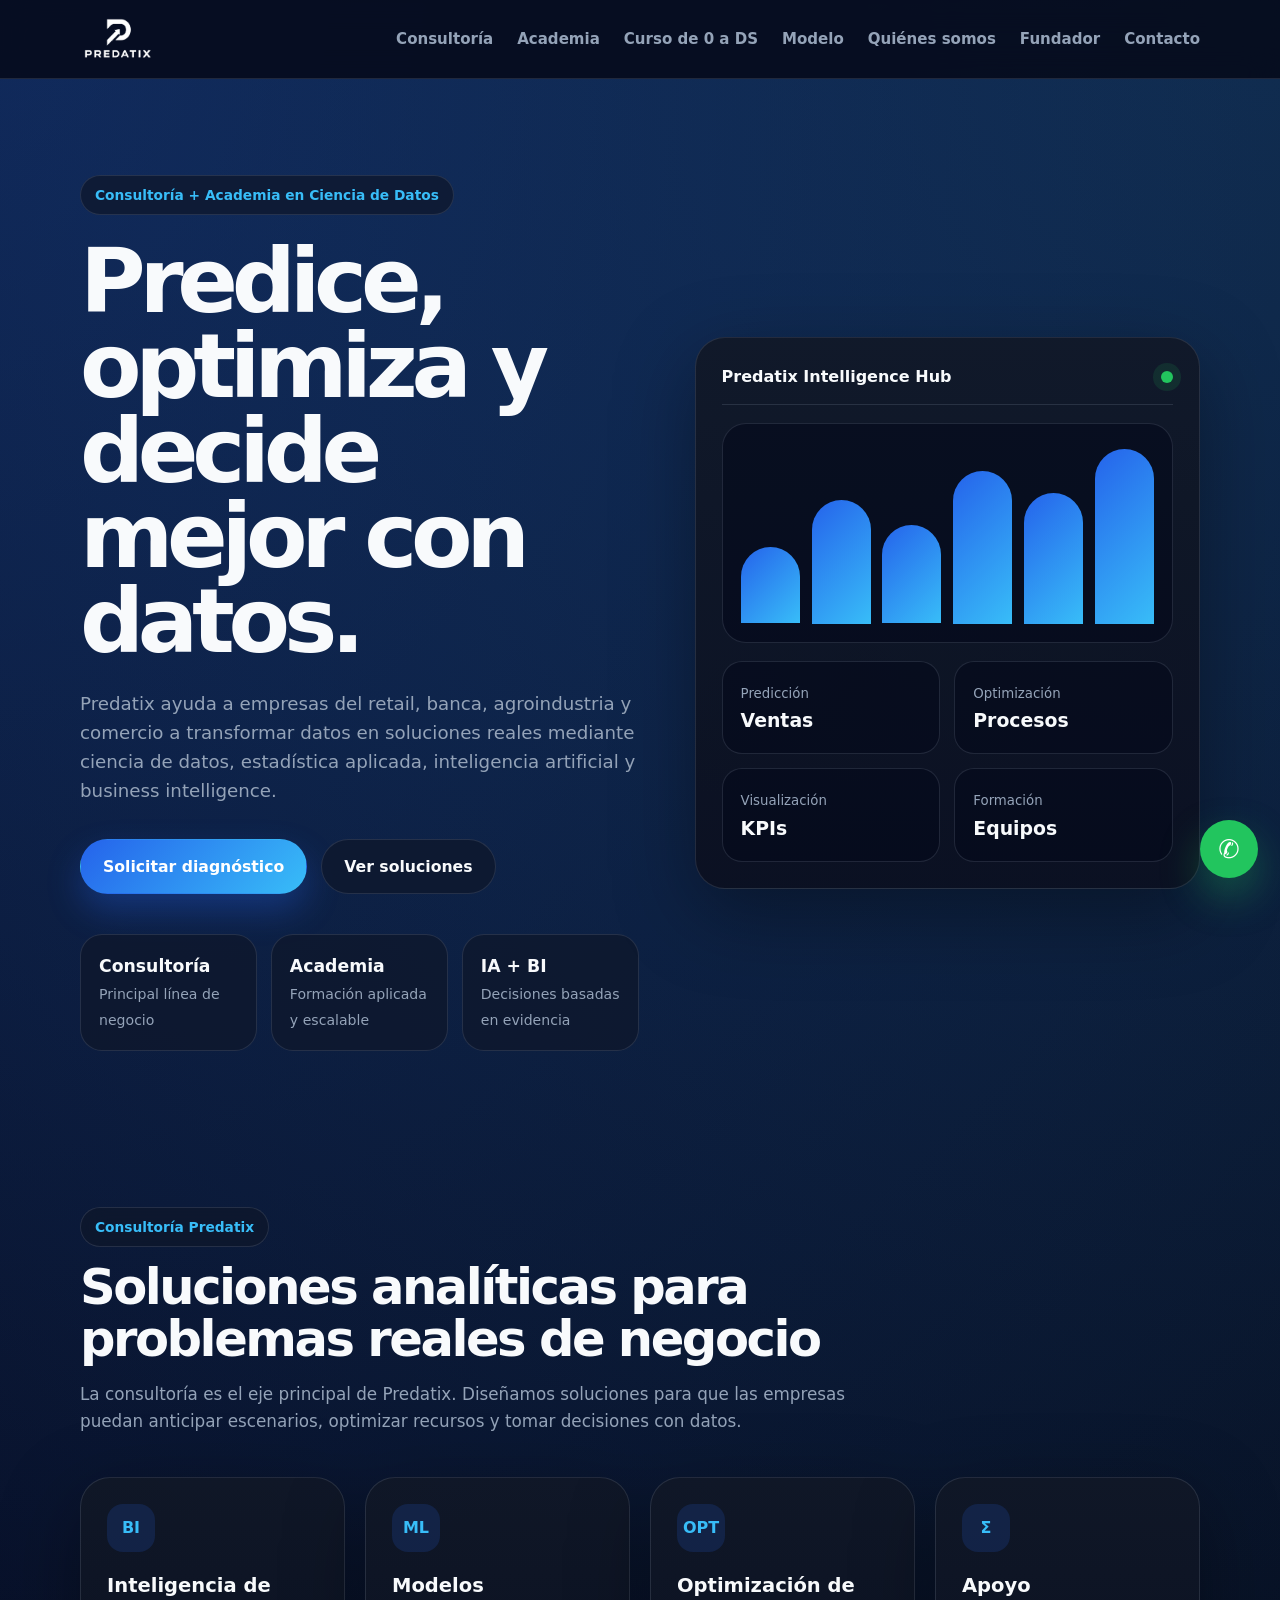
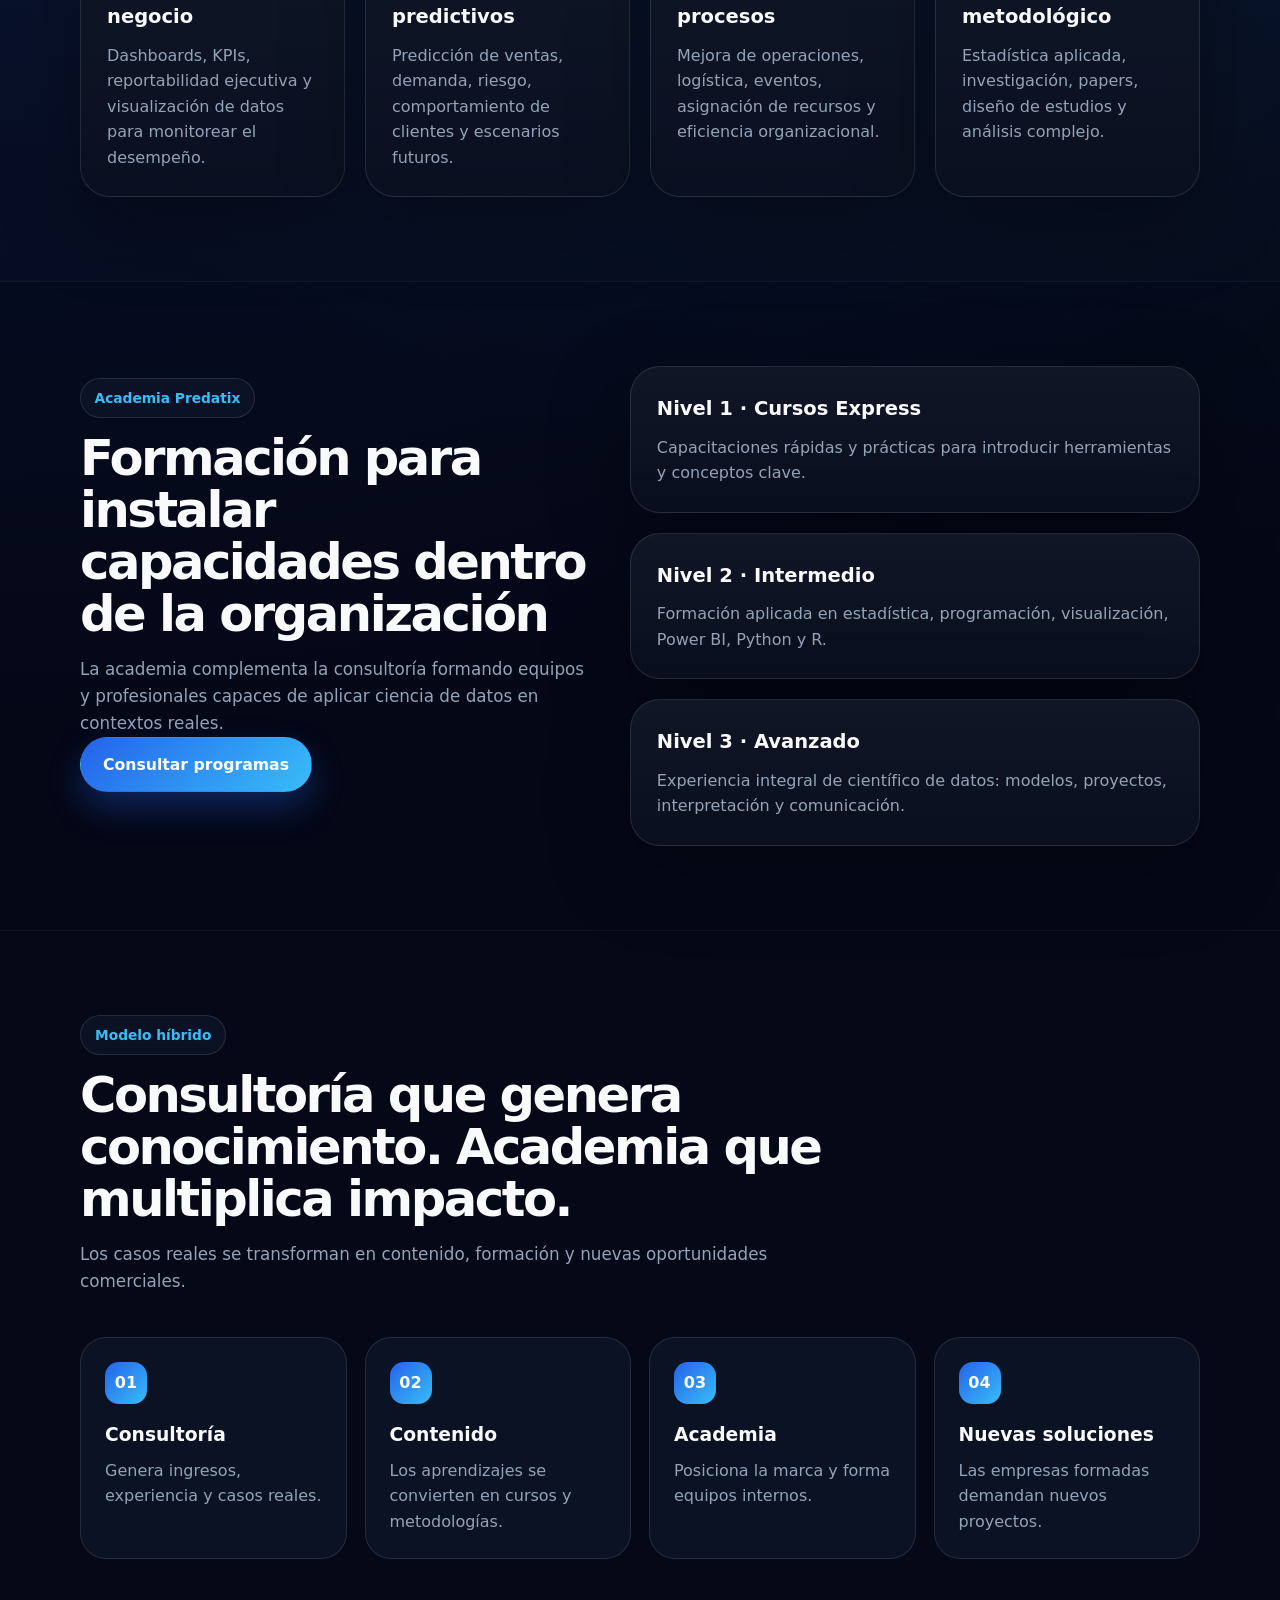
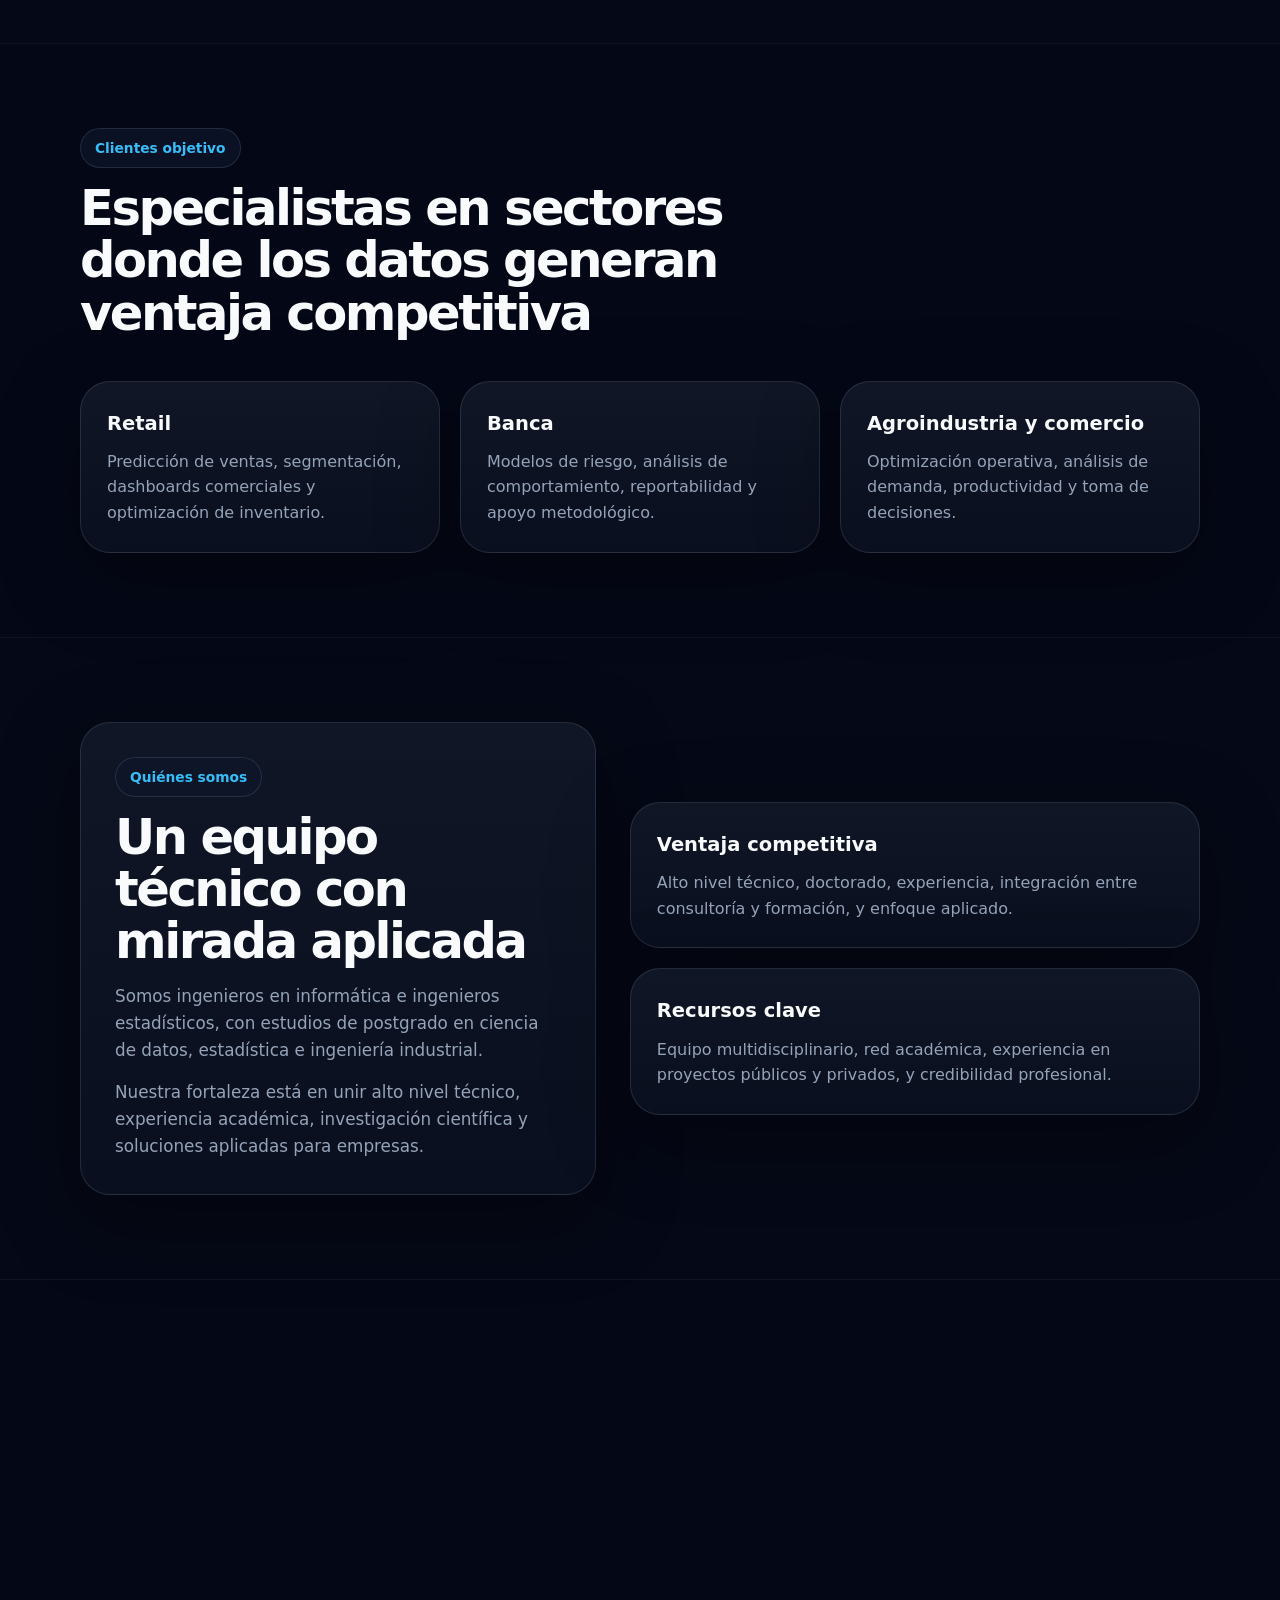
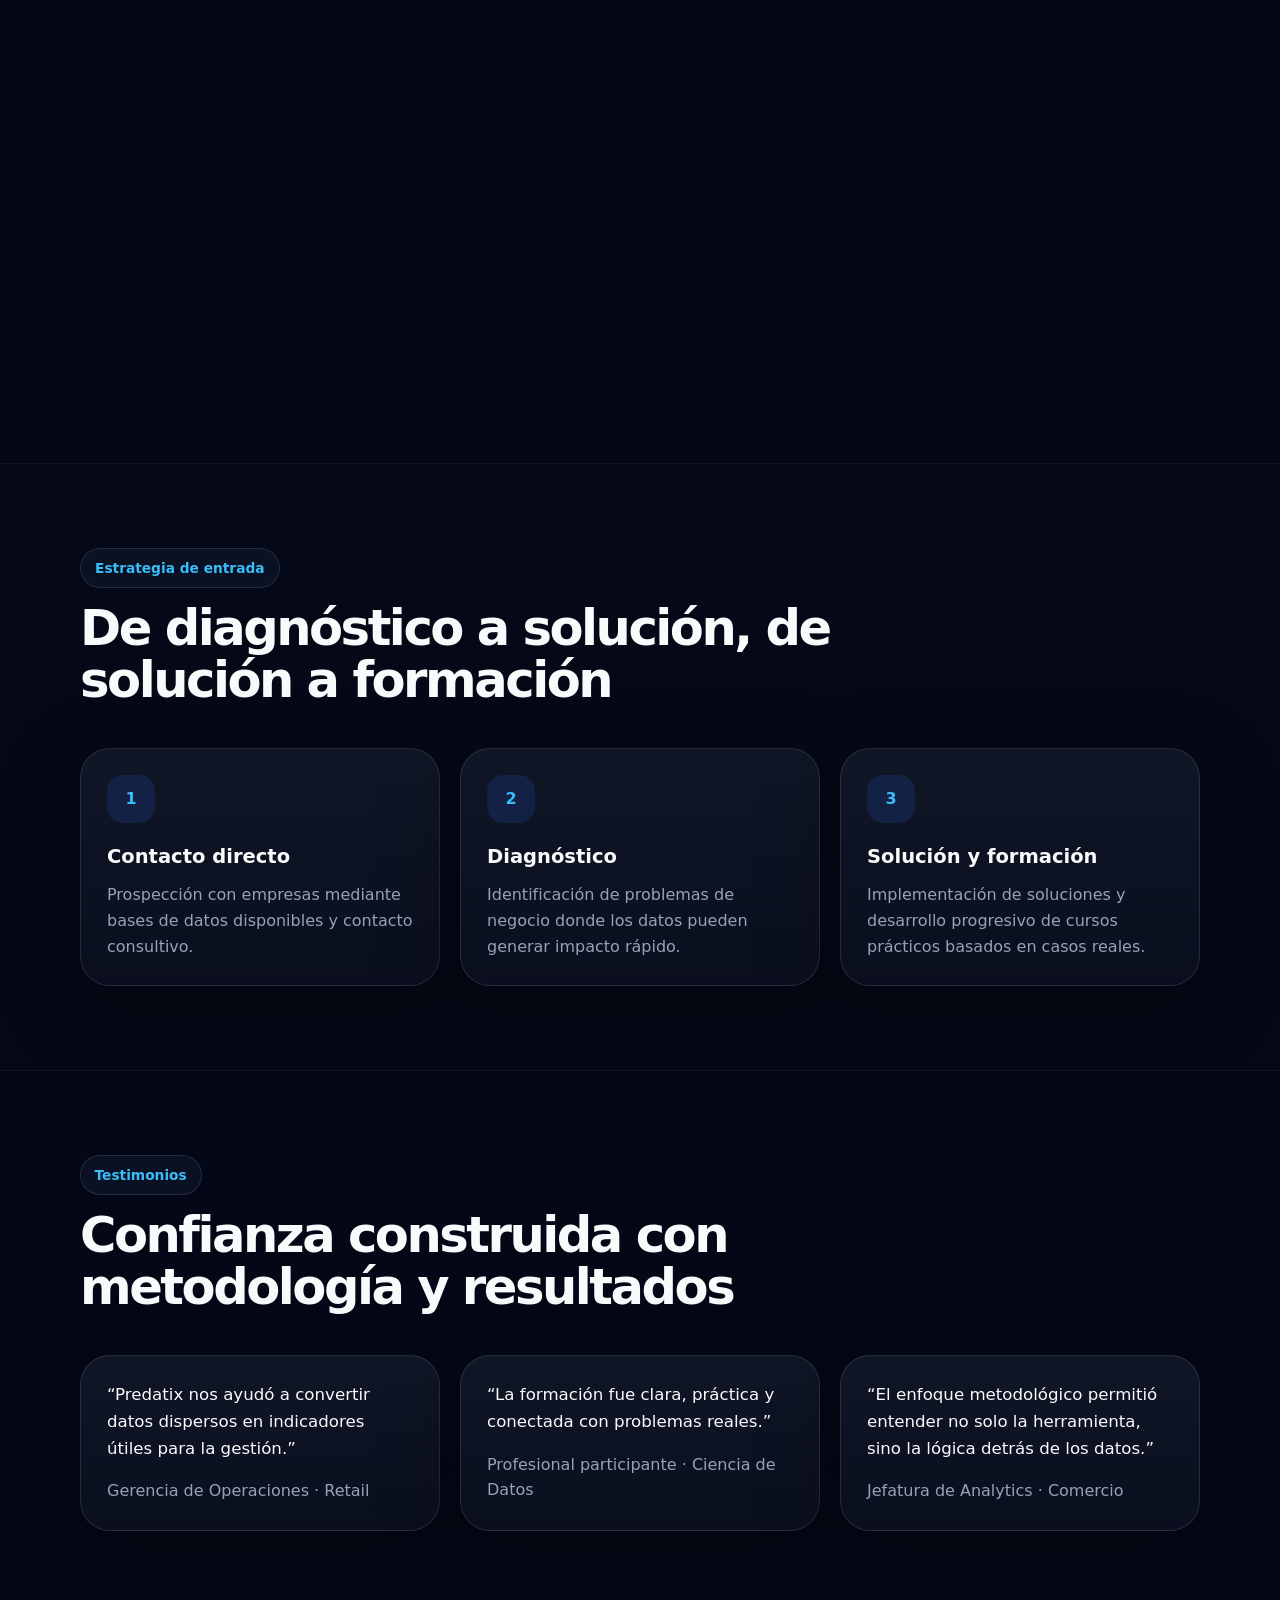
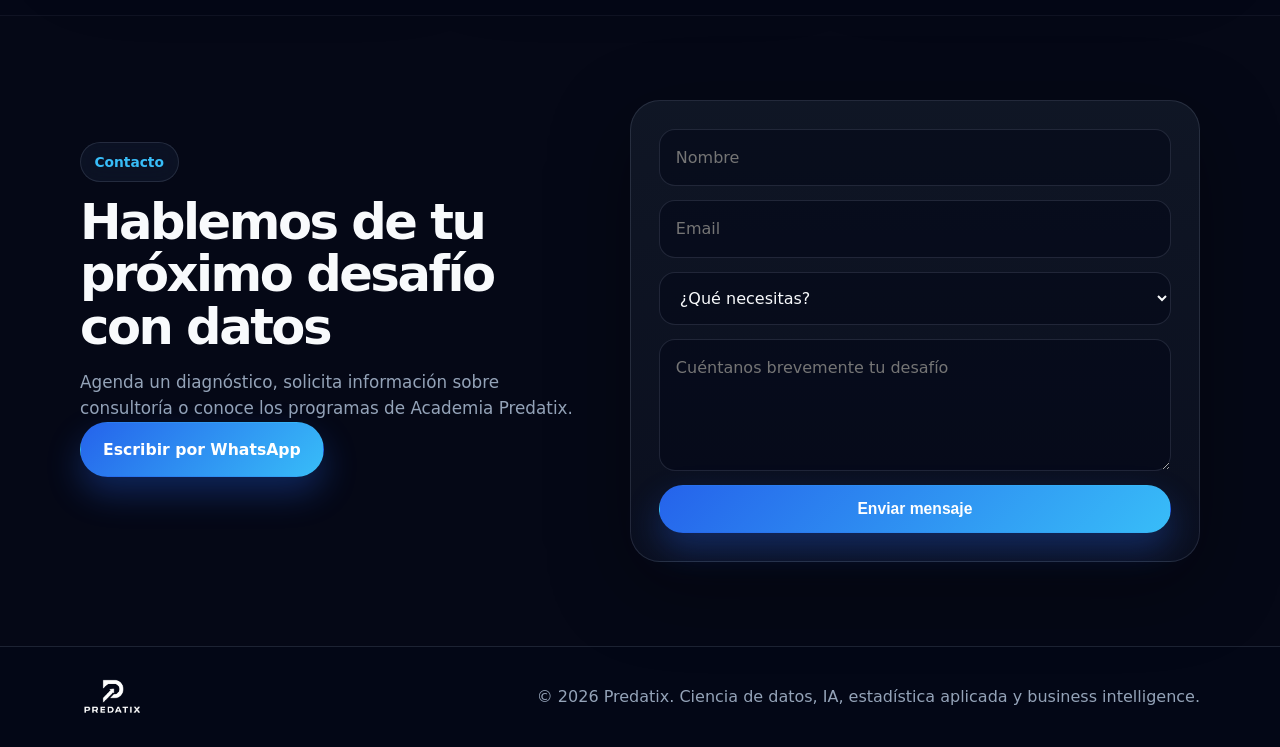
<file: index.html>
<!DOCTYPE html>
<html lang="es">
<head>
  <meta charset="UTF-8" />
  <meta name="viewport" content="width=device-width, initial-scale=1.0" />
  <!-- ===== EDITAR TITULO SEO AQUI ===== -->
<title>Predatix | Consultoría en Ciencia de Datos, IA y Academia</title>
  <!-- ===== EDITAR DESCRIPCION SEO AQUI ===== -->
<meta name="description" content="Predatix es una consultora de ciencia de datos, estadística aplicada e inteligencia de negocios que ayuda a empresas a predecir, optimizar y tomar mejores decisiones con datos." />
  <meta name="keywords" content="Predatix, ciencia de datos, inteligencia artificial, business intelligence, estadística aplicada, consultoría, dashboards, modelos predictivos, academia de datos" />
  <meta name="author" content="Predatix" />
  <link rel="icon" href="assets/predatix_favicon_symbol.ico" type="image/x-icon" />
  <link rel="stylesheet" href="css/styles.css" />
</head>
<!-- ===================================================== -->
<!-- ===== GUIA RAPIDA DE EDICION PREDATIX ===== -->
<!--
1. BUSCA "EDITAR AQUI" para encontrar textos editables.
2. BUSCA "CAMBIAR IMAGEN AQUI" para reemplazar imagenes.
3. Las imagenes locales estan en /assets/.
4. Las imagenes externas usan URL dentro de src="...".
5. No pongas comentarios dentro de las etiquetas <img>.
-->
<!-- ===================================================== -->

<body>
  <header class="site-header">
    <nav class="container nav" aria-label="Navegación principal">
      <a href="#inicio" class="brand" aria-label="Inicio Predatix">
        <!-- ===== CAMBIAR LOGO AQUI: reemplaza assets/predatix_white.png por tu archivo o URL ===== -->
        <img src="assets/predatix_white.png" alt="Predatix" class="brand-logo" />
      </a>
      <button class="menu-toggle" id="menuToggle" aria-label="Abrir menú">☰</button>
      <div class="nav-links" id="navLinks">
        <a href="#consultoria">Consultoría</a>
        <a href="#academia">Academia</a>
        <a href="curso-de-0-a-ds.html">Curso de 0 a DS</a>
        <a href="#modelo">Modelo</a>
        <a href="#nosotros">Quiénes somos</a>
        <a href="#fundador">Fundador</a>
        <a href="#contacto">Contacto</a>
      </div>
    </nav>
  </header>

  <main>
    <section class="hero" id="inicio">
      <div class="container hero-grid">
        <div class="hero-content reveal">
          <span class="badge">Consultoría + Academia en Ciencia de Datos</span>
          <!-- ===== EDITAR TITULO PRINCIPAL HERO AQUI ===== -->
          <h1>Predice, optimiza y decide mejor con datos.</h1>
          <!-- ===== EDITAR TEXTO HERO AQUI ===== -->
          <p>Predatix ayuda a empresas del retail, banca, agroindustria y comercio a transformar datos en soluciones reales mediante ciencia de datos, estadística aplicada, inteligencia artificial y business intelligence.</p>
          <div class="hero-actions">
            <a class="btn btn-primary" href="https://wa.me/56994447561?text=Hola%2C%20quiero%20solicitar%20una%20asesor%C3%ADa%20con%20Predatix" target="_blank" rel="noopener">Solicitar diagnóstico</a>
            <a class="btn btn-secondary" href="#consultoria">Ver soluciones</a>
          </div>
          <div class="hero-stats">
            <div class="stat"><strong>Consultoría</strong><span>Principal línea de negocio</span></div>
            <div class="stat"><strong>Academia</strong><span>Formación aplicada y escalable</span></div>
            <div class="stat"><strong>IA + BI</strong><span>Decisiones basadas en evidencia</span></div>
          </div>
        </div>

        <div class="hero-panel reveal">
          <div class="dashboard-card">
            <div class="dashboard-header"><span>Predatix Intelligence Hub</span><span class="live-dot"></span></div>
            <div class="bars" aria-hidden="true">
              <span style="height:42%"></span><span style="height:68%"></span><span style="height:54%"></span><span style="height:84%"></span><span style="height:72%"></span><span style="height:96%"></span>
            </div>
            <div class="dashboard-grid">
              <div><small>Predicción</small><b>Ventas</b></div>
              <div><small>Optimización</small><b>Procesos</b></div>
              <div><small>Visualización</small><b>KPIs</b></div>
              <div><small>Formación</small><b>Equipos</b></div>
            </div>
          </div>
        </div>
      </div>
    </section>

    
<!-- ===================================================== -->
<!-- ===== SECCION CONSULTORIA - EDITAR AQUI ===== -->
<!-- ===================================================== -->
<section id="consultoria" class="section">
      <div class="container">
        <div class="section-head reveal">
          <span class="badge">Consultoría Predatix</span>
          <h2>Soluciones analíticas para problemas reales de negocio</h2>
          <p>La consultoría es el eje principal de Predatix. Diseñamos soluciones para que las empresas puedan anticipar escenarios, optimizar recursos y tomar decisiones con datos.</p>
        </div>
        <div class="cards four">
          <article class="card reveal"><div class="icon">BI</div><h3>Inteligencia de negocio</h3><p>Dashboards, KPIs, reportabilidad ejecutiva y visualización de datos para monitorear el desempeño.</p></article>
          <article class="card reveal"><div class="icon">ML</div><h3>Modelos predictivos</h3><p>Predicción de ventas, demanda, riesgo, comportamiento de clientes y escenarios futuros.</p></article>
          <article class="card reveal"><div class="icon">OPT</div><h3>Optimización de procesos</h3><p>Mejora de operaciones, logística, eventos, asignación de recursos y eficiencia organizacional.</p></article>
          <article class="card reveal"><div class="icon">Σ</div><h3>Apoyo metodológico</h3><p>Estadística aplicada, investigación, papers, diseño de estudios y análisis complejo.</p></article>
        </div>
      </div>
    </section>

    
<!-- ===================================================== -->
<!-- ===== SECCION ACADEMIA - EDITAR AQUI ===== -->
<!-- ===================================================== -->
<section id="academia" class="section section-soft">
      <div class="container split">
        <div class="section-head reveal">
          <span class="badge">Academia Predatix</span>
          <h2>Formación para instalar capacidades dentro de la organización</h2>
          <p>La academia complementa la consultoría formando equipos y profesionales capaces de aplicar ciencia de datos en contextos reales.</p>
          <a class="btn btn-primary" href="https://wa.me/56994447561?text=Hola%2C%20quiero%20informaci%C3%B3n%20sobre%20los%20programas%20de%20Academia%20Predatix" target="_blank" rel="noopener">Consultar programas</a>
        </div>
        <div class="cards stacked">
          <article class="card reveal"><h3>Nivel 1 · Cursos Express</h3><p>Capacitaciones rápidas y prácticas para introducir herramientas y conceptos clave.</p></article>
          <article class="card reveal"><h3>Nivel 2 · Intermedio</h3><p>Formación aplicada en estadística, programación, visualización, Power BI, Python y R.</p></article>
          <article class="card reveal"><h3>Nivel 3 · Avanzado</h3><p>Experiencia integral de científico de datos: modelos, proyectos, interpretación y comunicación.</p></article>
        </div>
      </div>
    </section>

    
<!-- ===================================================== -->
<!-- ===== SECCION MODELO DE NEGOCIO - EDITAR AQUI ===== -->
<!-- ===================================================== -->
<section id="modelo" class="section">
      <div class="container">
        <div class="section-head reveal">
          <span class="badge">Modelo híbrido</span>
          <h2>Consultoría que genera conocimiento. Academia que multiplica impacto.</h2>
          <p>Los casos reales se transforman en contenido, formación y nuevas oportunidades comerciales.</p>
        </div>
        <div class="timeline reveal">
          <div class="timeline-item"><span>01</span><h3>Consultoría</h3><p>Genera ingresos, experiencia y casos reales.</p></div>
          <div class="timeline-item"><span>02</span><h3>Contenido</h3><p>Los aprendizajes se convierten en cursos y metodologías.</p></div>
          <div class="timeline-item"><span>03</span><h3>Academia</h3><p>Posiciona la marca y forma equipos internos.</p></div>
          <div class="timeline-item"><span>04</span><h3>Nuevas soluciones</h3><p>Las empresas formadas demandan nuevos proyectos.</p></div>
        </div>
      </div>
    </section>

    <section id="clientes" class="section section-soft">
      <div class="container">
        <div class="section-head reveal">
          <span class="badge">Clientes objetivo</span>
          <h2>Especialistas en sectores donde los datos generan ventaja competitiva</h2>
        </div>
        <div class="cards three">
          <article class="card reveal"><h3>Retail</h3><p>Predicción de ventas, segmentación, dashboards comerciales y optimización de inventario.</p></article>
          <article class="card reveal"><h3>Banca</h3><p>Modelos de riesgo, análisis de comportamiento, reportabilidad y apoyo metodológico.</p></article>
          <article class="card reveal"><h3>Agroindustria y comercio</h3><p>Optimización operativa, análisis de demanda, productividad y toma de decisiones.</p></article>
        </div>
      </div>
    </section>

    
<!-- ===================================================== -->
<!-- ===== SECCION QUIENES SOMOS - EDITAR AQUI ===== -->
<!-- ===================================================== -->
<section id="nosotros" class="section">
      <div class="container split">
        <div class="panel reveal">
          <span class="badge">Quiénes somos</span>
          <h2>Un equipo técnico con mirada aplicada</h2>
          <p>Somos ingenieros en informática e ingenieros estadísticos, con estudios de postgrado en ciencia de datos, estadística e ingeniería industrial.</p>
          <p>Nuestra fortaleza está en unir alto nivel técnico, experiencia académica, investigación científica y soluciones aplicadas para empresas.</p>
        </div>
        <div class="cards stacked">
          <article class="card reveal"><h3>Ventaja competitiva</h3><p>Alto nivel técnico, doctorado, experiencia, integración entre consultoría y formación, y enfoque aplicado.</p></article>
          <article class="card reveal"><h3>Recursos clave</h3><p>Equipo multidisciplinario, red académica, experiencia en proyectos públicos y privados, y credibilidad profesional.</p></article>
        </div>
      </div>
    </section>

    
<!-- ===================================================== -->
<!-- ===== SECCION FUNDADOR - EDITAR AQUI ===== -->
<!-- ===================================================== -->
<section id="fundador" class="section section-soft">
      <div class="container founder-grid">
        <div class="founder-card reveal">
          <!-- ===== CAMBIAR FOTO FUNDADOR AQUI: reemplaza assets/marcelo-rodriguez.png ===== -->
          <img src="assets/marcelo-rodriguez.png" alt="Marcelo Rodriguez" class="founder-photo" />
          <h3>Marcelo Rodriguez</h3>
          <p>CEO · Director Metodológico · Data Scientist Senior</p>
        </div>
        <div class="founder-content reveal">
          <span class="badge">Fundador</span>
          <h2>Experiencia universitaria, investigación y ciencia de datos aplicada</h2>
          <p>Marcelo Rodriguez es Ingeniero en Estadística con estudios doctorales en estadística y Doctor en Estadística. Ha impartido docencia universitaria durante más de 20 años en Matemática, Estadística, Diseño de Experimentos, Modelos Estadísticos, Visualización de Datos y Consultoría en Ciencia de Datos, entre otros.</p>
          <p>Fue creador de la carrera de Ingeniería en Estadística y del Magíster en Ciencia de Datos. Ha ocupado cargos de dirección en la universidad y se desempeña como investigador en ciencia de datos.</p>
        </div>
      </div>
    </section>

    <section id="estrategia" class="section">
      <div class="container">
        <div class="section-head reveal"><span class="badge">Estrategia de entrada</span><h2>De diagnóstico a solución, de solución a formación</h2></div>
        <div class="cards three">
          <article class="card reveal"><div class="icon">1</div><h3>Contacto directo</h3><p>Prospección con empresas mediante bases de datos disponibles y contacto consultivo.</p></article>
          <article class="card reveal"><div class="icon">2</div><h3>Diagnóstico</h3><p>Identificación de problemas de negocio donde los datos pueden generar impacto rápido.</p></article>
          <article class="card reveal"><div class="icon">3</div><h3>Solución y formación</h3><p>Implementación de soluciones y desarrollo progresivo de cursos prácticos basados en casos reales.</p></article>
        </div>
      </div>
    </section>

    <section id="testimonios" class="section section-soft">
      <div class="container">
        <div class="section-head reveal"><span class="badge">Testimonios</span><h2>Confianza construida con metodología y resultados</h2></div>
        <div class="cards three">
          <article class="card quote reveal"><p>“Predatix nos ayudó a convertir datos dispersos en indicadores útiles para la gestión.”</p><span>Gerencia de Operaciones · Retail</span></article>
          <article class="card quote reveal"><p>“La formación fue clara, práctica y conectada con problemas reales.”</p><span>Profesional participante · Ciencia de Datos</span></article>
          <article class="card quote reveal"><p>“El enfoque metodológico permitió entender no solo la herramienta, sino la lógica detrás de los datos.”</p><span>Jefatura de Analytics · Comercio</span></article>
        </div>
      </div>
    </section>

    
<!-- ===================================================== -->
<!-- ===== SECCION CONTACTO - EDITAR AQUI ===== -->
<!-- ===================================================== -->
<section id="contacto" class="section contact-section">
      <div class="container contact-grid">
        <div class="section-head reveal">
          <span class="badge">Contacto</span>
          <h2>Hablemos de tu próximo desafío con datos</h2>
          <p>Agenda un diagnóstico, solicita información sobre consultoría o conoce los programas de Academia Predatix.</p>
          <a class="btn btn-primary" href="https://wa.me/56994447561?text=Hola%2C%20quiero%20m%C3%A1s%20informaci%C3%B3n%20sobre%20Predatix" target="_blank" rel="noopener">Escribir por WhatsApp</a>
        </div>
        <form class="contact-form reveal" id="contactForm">
          <input type="text" id="name" placeholder="Nombre" required />
          <input type="email" id="email" placeholder="Email" required />
          <select id="interest" required>
            <option value="">¿Qué necesitas?</option>
            <option value="Consultoría">Consultoría</option>
            <option value="Academia">Academia</option>
            <option value="Mentoría">Mentoría</option>
            <option value="Otro">Otro</option>
          </select>
          <textarea id="message" placeholder="Cuéntanos brevemente tu desafío" required></textarea>
          <button class="btn btn-primary" type="submit">Enviar mensaje</button>
        </form>
      </div>
    </section>
  </main>

  <footer class="footer">
    <div class="container footer-content">
      <!-- ===== CAMBIAR LOGO FOOTER AQUI: reemplaza assets/predatix_white.png ===== -->
      <img src="assets/predatix_white.png" alt="Predatix" />
      <p>© <span id="year"></span> Predatix. Ciencia de datos, IA, estadística aplicada y business intelligence.</p>
    </div>
  </footer>

  <a class="whatsapp-float" href="https://wa.me/56994447561?text=Hola%2C%20quiero%20m%C3%A1s%20informaci%C3%B3n%20sobre%20Predatix" target="_blank" rel="noopener" aria-label="Contactar por WhatsApp">✆</a>
  <script src="js/script.js"></script>
</body>
</html>
</file>
<file: css/styles.css>
/* ===================================================== */
/* ===== GUIA RAPIDA CSS PREDATIX ===== */
/*
COLORES PRINCIPALES:
--bg = fondo
--blue = azul principal
--text = texto
--muted = texto secundario

SECCIONES IMPORTANTES:
.hero = portada principal
.section = bloques generales
.card = tarjetas
.btn = botones
.nav = menu superior

RESPONSIVE:
Buscar @media para editar movil/tablet
*/
/* ===================================================== */

:root{--bg:#050816;--bg-soft:#0b1020;--card:#111827;--blue:#2563eb;--blue-light:#38bdf8;--text:#f8fafc;--muted:#94a3b8;--border:rgba(148,163,184,.18);--gradient:linear-gradient(135deg,#2563eb,#38bdf8);--shadow:0 24px 80px rgba(0,0,0,.35)}*{box-sizing:border-box;margin:0;padding:0}html{scroll-behavior:smooth}body{font-family:Inter,system-ui,-apple-system,BlinkMacSystemFont,"Segoe UI",sans-serif;background:radial-gradient(circle at top left,rgba(37,99,235,.28),transparent 32%),radial-gradient(circle at top right,rgba(56,189,248,.16),transparent 30%),var(--bg);color:var(--text);line-height:1.6;overflow-x:hidden}a{color:inherit;text-decoration:none}img{max-width:100%;display:block}.container{width:min(1120px,calc(100% - 40px));margin:0 auto}.site-header{position:sticky;top:0;z-index:50;background:rgba(5,8,22,.82);backdrop-filter:blur(16px);border-bottom:1px solid var(--border)}.nav{height:78px;display:flex;align-items:center;justify-content:space-between}.brand-logo{height:42px;width:auto}.nav-links{display:flex;align-items:center;gap:24px;color:var(--muted);font-size:.94rem;font-weight:700}.nav-links a:hover{color:var(--blue-light)}.menu-toggle{display:none;border:1px solid var(--border);background:transparent;color:var(--text);padding:9px 12px;border-radius:12px;font-size:1.2rem;cursor:pointer}.badge{display:inline-flex;align-items:center;padding:8px 14px;border:1px solid var(--border);border-radius:999px;background:rgba(15,23,42,.72);color:var(--blue-light);font-size:.86rem;font-weight:800;backdrop-filter:blur(12px)}.btn{display:inline-flex;align-items:center;justify-content:center;padding:14px 22px;border-radius:999px;font-weight:800;border:1px solid transparent;cursor:pointer;transition:.25s ease;font-size:.98rem}.btn-primary{background:var(--gradient);color:#fff;box-shadow:0 16px 34px rgba(37,99,235,.32)}.btn-primary:hover,.btn-secondary:hover{transform:translateY(-3px)}.btn-secondary{border-color:var(--border);color:var(--text);background:rgba(15,23,42,.72)}.hero{padding:96px 0 72px}.hero-grid{display:grid;grid-template-columns:1.05fr .95fr;gap:56px;align-items:center}.hero h1{margin-top:24px;font-size:clamp(2.8rem,7vw,5.8rem);line-height:.95;letter-spacing:-.07em;max-width:820px}.hero p{margin-top:24px;color:var(--muted);font-size:1.14rem;max-width:660px}.hero-actions{display:flex;gap:14px;flex-wrap:wrap;margin-top:34px}.hero-stats{display:grid;grid-template-columns:repeat(3,1fr);gap:14px;margin-top:40px}.stat{padding:18px;border-radius:22px;background:rgba(15,23,42,.72);border:1px solid var(--border)}.stat strong{display:block;font-size:1.08rem}.stat span{color:var(--muted);font-size:.88rem}.hero-panel,.panel,.card,.contact-form{background:linear-gradient(180deg,rgba(17,24,39,.92),rgba(11,16,32,.92));border:1px solid var(--border);border-radius:30px;box-shadow:var(--shadow)}.hero-panel{padding:26px}.dashboard-card{display:grid;gap:18px}.dashboard-header{display:flex;justify-content:space-between;align-items:center;padding-bottom:14px;border-bottom:1px solid var(--border);font-weight:800}.live-dot{width:12px;height:12px;border-radius:50%;background:#22c55e;box-shadow:0 0 0 8px rgba(34,197,94,.12)}.bars{height:220px;display:flex;align-items:end;gap:12px;padding:18px;border-radius:24px;background:rgba(2,6,23,.48);border:1px solid var(--border)}.bars span{flex:1;border-radius:999px 999px 8px 8px;background:var(--gradient);animation:grow 1.1s ease both}@keyframes grow{from{transform:scaleY(.25);opacity:.4}to{transform:scaleY(1);opacity:1}}.dashboard-grid{display:grid;grid-template-columns:1fr 1fr;gap:14px}.dashboard-grid div{padding:18px;border-radius:20px;background:rgba(2,6,23,.44);border:1px solid var(--border)}.dashboard-grid small{color:var(--muted)}.dashboard-grid b{display:block;font-size:1.18rem}.section{padding:84px 0}.section-soft{background:rgba(2,6,23,.22);border-top:1px solid rgba(148,163,184,.08);border-bottom:1px solid rgba(148,163,184,.08)}.section-head{max-width:780px;margin-bottom:42px}.section-head h2,.panel h2,.founder-content h2{margin-top:14px;font-size:clamp(2rem,4vw,3.1rem);line-height:1.05;letter-spacing:-.05em}.section-head p,.panel p,.founder-content p{margin-top:16px;color:var(--muted);font-size:1.05rem}.cards{display:grid;gap:20px}.cards.three{grid-template-columns:repeat(3,1fr)}.cards.four{grid-template-columns:repeat(4,1fr)}.cards.stacked{grid-template-columns:1fr}.card{padding:26px;transition:.25s ease}.card:hover{transform:translateY(-6px);border-color:rgba(56,189,248,.45)}.card h3{font-size:1.22rem;margin-bottom:10px}.card p,.quote span{color:var(--muted)}.icon{width:48px;height:48px;display:grid;place-items:center;border-radius:16px;background:rgba(37,99,235,.16);color:var(--blue-light);font-weight:900;margin-bottom:18px}.split,.contact-grid,.founder-grid{display:grid;grid-template-columns:.95fr 1.05fr;gap:34px;align-items:center}.panel{padding:34px}.timeline{display:grid;grid-template-columns:repeat(4,1fr);gap:18px}.timeline-item{padding:24px;border-radius:26px;background:rgba(15,23,42,.72);border:1px solid var(--border)}.timeline-item span{display:inline-flex;width:42px;height:42px;border-radius:14px;align-items:center;justify-content:center;background:var(--gradient);font-weight:900;margin-bottom:16px}.timeline-item p{color:var(--muted);margin-top:8px}.founder-card{min-height:360px;padding:30px;border-radius:32px;background:radial-gradient(circle at 35% 20%,rgba(56,189,248,.22),transparent 34%),linear-gradient(145deg,rgba(17,24,39,.92),rgba(2,6,23,.9));border:1px solid var(--border);display:grid;place-items:center;text-align:center}.founder-avatar{width:124px;height:124px;border-radius:50%;display:grid;place-items:center;background:var(--gradient);color:#fff;font-weight:900;font-size:2.4rem;margin:0 auto 20px}.founder-card p{color:var(--muted);margin-top:8px}.quote p{font-size:1.04rem;color:var(--text);margin-bottom:16px}.contact-form{padding:28px;display:grid;gap:14px}input,select,textarea{width:100%;padding:15px 16px;border-radius:16px;border:1px solid var(--border);background:rgba(2,6,23,.52);color:var(--text);outline:none;font:inherit}textarea{min-height:132px;resize:vertical}input:focus,select:focus,textarea:focus{border-color:var(--blue-light)}.footer{padding:32px 0;border-top:1px solid var(--border);background:rgba(2,6,23,.44);color:var(--muted)}.footer-content{display:flex;gap:20px;align-items:center;justify-content:space-between;flex-wrap:wrap}.footer img{height:36px;width:auto}.whatsapp-float{position:fixed;right:22px;bottom:22px;width:58px;height:58px;border-radius:50%;display:grid;place-items:center;background:#22c55e;color:#fff;font-size:1.6rem;box-shadow:0 18px 40px rgba(34,197,94,.34);z-index:60;transition:.25s ease}.whatsapp-float:hover{transform:translateY(-4px) scale(1.04)}.reveal{opacity:0;transform:translateY(22px);transition:.72s ease}.reveal.visible{opacity:1;transform:translateY(0)}@media(max-width:1050px){.cards.four{grid-template-columns:repeat(2,1fr)}.timeline{grid-template-columns:repeat(2,1fr)}}@media(max-width:920px){.nav-links{position:fixed;top:78px;left:20px;right:20px;display:none;flex-direction:column;align-items:flex-start;padding:22px;border-radius:22px;background:rgba(5,8,22,.96);border:1px solid var(--border)}.nav-links.open{display:flex}.menu-toggle{display:block}.hero-grid,.split,.contact-grid,.founder-grid{grid-template-columns:1fr}.cards.three{grid-template-columns:1fr 1fr}}@media(max-width:640px){.container{width:min(100% - 28px,1120px)}.hero{padding-top:60px}.brand-logo{height:34px}.hero-stats,.cards.three,.cards.four,.timeline,.dashboard-grid{grid-template-columns:1fr}.section{padding:64px 0}.hero-panel,.panel,.card,.contact-form{padding:22px}.btn{width:100%}}


/* ===== Course landing page ===== */
.theme-light-option {
  background:
    radial-gradient(circle at top left, rgba(37, 99, 235, 0.18), transparent 32%),
    radial-gradient(circle at top right, rgba(56, 189, 248, 0.12), transparent 30%),
    #07101f;
}

.course-hero {
  padding: 96px 0 72px;
}

.course-hero-grid,
.course-split {
  display: grid;
  grid-template-columns: 1.02fr 0.98fr;
  gap: 48px;
  align-items: center;
}

.course-image-card {
  position: relative;
  overflow: hidden;
  min-height: 420px;
  border-radius: 32px;
  border: 1px solid var(--border);
  box-shadow: var(--shadow);
  background: rgba(15, 23, 42, 0.74);
}

.course-image-card img {
  width: 100%;
  height: 100%;
  min-height: 420px;
  object-fit: cover;
  opacity: 0.78;
}

.course-image-overlay {
  position: absolute;
  left: 22px;
  right: 22px;
  bottom: 22px;
  padding: 18px;
  border-radius: 22px;
  background: rgba(5, 8, 22, 0.78);
  border: 1px solid var(--border);
  backdrop-filter: blur(12px);
}

.course-image-overlay strong {
  display: block;
  font-size: 1.2rem;
}

.course-image-overlay span {
  color: var(--muted);
  font-size: 0.95rem;
}

.check-list {
  display: grid;
  gap: 12px;
  margin-top: 18px;
  list-style: none;
}

.check-list li {
  color: var(--muted);
  padding-left: 30px;
  position: relative;
}

.check-list li::before {
  content: "✓";
  position: absolute;
  left: 0;
  top: 0;
  color: var(--blue-light);
  font-weight: 900;
}

.tool-grid {
  display: grid;
  grid-template-columns: repeat(4, 1fr);
  gap: 16px;
}

.tool-card {
  padding: 20px;
  border-radius: 22px;
  background: rgba(15, 23, 42, 0.72);
  border: 1px solid var(--border);
  font-weight: 900;
  text-align: center;
  transition: 0.25s ease;
}

.tool-card:hover {
  transform: translateY(-4px);
  border-color: rgba(56, 189, 248, 0.45);
  color: var(--blue-light);
}

.mini-steps {
  display: flex;
  gap: 10px;
  flex-wrap: wrap;
  margin-top: 24px;
}

.mini-steps span {
  padding: 10px 14px;
  border-radius: 999px;
  background: rgba(15, 23, 42, 0.72);
  border: 1px solid var(--border);
  color: var(--muted);
  font-weight: 800;
  font-size: 0.9rem;
}

.course-cta {
  padding-top: 64px;
}

.cta-box {
  text-align: center;
  padding: 56px;
  border-radius: 34px;
  background:
    radial-gradient(circle at 50% 0%, rgba(56, 189, 248, 0.20), transparent 34%),
    linear-gradient(180deg, rgba(17, 24, 39, 0.94), rgba(11, 16, 32, 0.94));
  border: 1px solid var(--border);
  box-shadow: var(--shadow);
}

.cta-box h2 {
  margin: 16px auto 0;
  max-width: 820px;
  font-size: clamp(2rem, 4vw, 3.2rem);
  line-height: 1.05;
  letter-spacing: -0.05em;
}

.cta-box p {
  max-width: 720px;
  margin: 18px auto 28px;
  color: var(--muted);
  font-size: 1.08rem;
}

/* Opción visual más clara:
   Si quieres que todo el sitio sea más claro, puedes cambiar en el body:
   <body class="theme-light-option">
   por:
   <body class="theme-clear">
*/
.theme-clear {
  --bg: #eef4ff;
  --text: #07111f;
  --muted: #475569;
  --border: rgba(15, 23, 42, 0.12);
  background:
    radial-gradient(circle at top left, rgba(37, 99, 235, 0.16), transparent 34%),
    radial-gradient(circle at top right, rgba(56, 189, 248, 0.16), transparent 30%),
    #eef4ff;
}

.theme-clear .site-header {
  background: rgba(7, 17, 31, 0.88);
}

.theme-clear .card,
.theme-clear .panel,
.theme-clear .contact-form,
.theme-clear .hero-panel,
.theme-clear .timeline-item,
.theme-clear .tool-card {
  background: rgba(255, 255, 255, 0.78);
  color: #07111f;
}

.theme-clear .section-soft {
  background: rgba(255, 255, 255, 0.34);
}

@media (max-width: 920px) {
  .course-hero-grid,
  .course-split {
    grid-template-columns: 1fr;
  }

  .tool-grid {
    grid-template-columns: repeat(2, 1fr);
  }
}

@media (max-width: 640px) {
  .course-hero {
    padding-top: 60px;
  }

  .course-image-card,
  .course-image-card img {
    min-height: 300px;
  }

  .tool-grid {
    grid-template-columns: 1fr;
  }

  .cta-box {
    padding: 28px;
  }
}


.founder-photo {
  width: 180px;
  height: 180px;
  object-fit: cover;
  border-radius: 50%;
  border: 4px solid rgba(56, 189, 248, 0.35);
  margin: 0 auto 22px;
  box-shadow: 0 20px 50px rgba(0,0,0,0.35);
}

.founder-card h3 {
  font-size: 1.6rem;
  margin-top: 8px;
}
</file>
